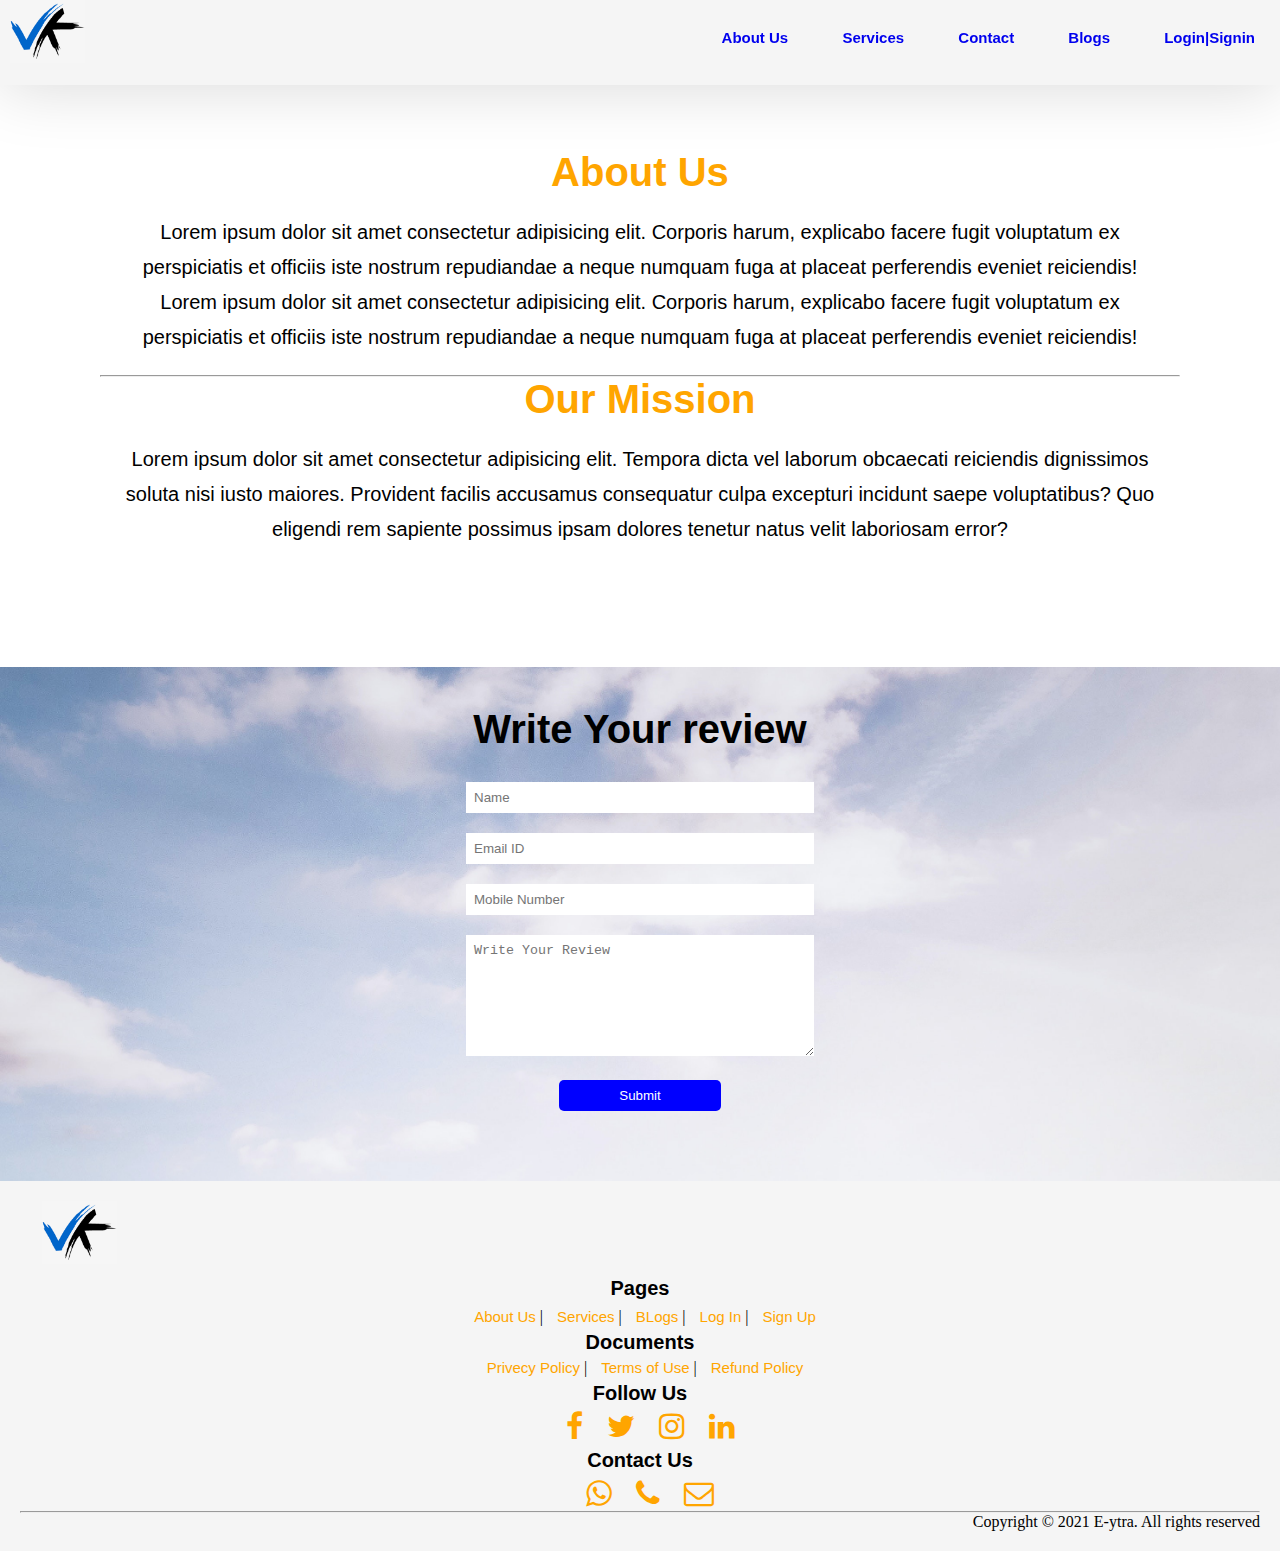
<file: about.html>
<!DOCTYPE html>
<html lang="en">
  <head>
    <meta charset="UTF-8" />
    <meta http-equiv="X-UA-Compatible" content="IE=edge" />
    <meta name="viewport" content="width=device-width, initial-scale=1.0" />
    <title>E-Ytra | About</title>
    <link rel="stylesheet" href="style.css" />

    <link
      rel="stylesheet"
      href="https://stackpath.bootstrapcdn.com/font-awesome/4.7.0/css/font-awesome.min.css"
    />
  </head>
  <body>
    <!-- Starting Nav section -->
    <nav class="navbar">
      <div class="logo">
        <a href="./index.html"
          ><img src="./media/logo.png" alt="logo-img" width="75px"
        /></a>
      </div>
      <ul class="nav-links">
        <li><a href="about.html">About Us</a></li>
        <li><a href="services.html">Services</a></li>
        <li><a href="contact.html">Contact</a></li>
        <li><a href="blog.html">Blogs</a></li>
        <li><a href="./index.html">Login|Signin</a></li>
      </ul>
    </nav>
    <!-- Starting Nav section -->

    <!-- starting about us -->
    <div class="about-us">
      <h2>About Us</h2>
      <div>
        <p>
          Lorem ipsum dolor sit amet consectetur adipisicing elit. Corporis
          harum, explicabo facere fugit voluptatum ex perspiciatis et officiis
          iste nostrum repudiandae a neque numquam fuga at placeat perferendis
          eveniet reiciendis! Lorem ipsum dolor sit amet consectetur adipisicing
          elit. Corporis harum, explicabo facere fugit voluptatum ex
          perspiciatis et officiis iste nostrum repudiandae a neque numquam fuga
          at placeat perferendis eveniet reiciendis!
        </p>
      </div>
      <hr />
      <h2>Our Mission</h2>
      <div>
        <p>
          Lorem ipsum dolor sit amet consectetur adipisicing elit. Tempora dicta
          vel laborum obcaecati reiciendis dignissimos soluta nisi iusto
          maiores. Provident facilis accusamus consequatur culpa excepturi
          incidunt saepe voluptatibus? Quo eligendi rem sapiente possimus ipsam
          dolores tenetur natus velit laboriosam error?
        </p>
      </div>
    </div>
    <!-- starting about us -->

    <!-- starting feedback -->
    <div class="feed">
      <h2>Write Your review</h2>
      <div class="feed-form">
        <form name="googlesheet">
          <input type="text" name="Name" placeholder="Name" /><br />
          <input type="email" name="Email" placeholder="Email ID" /><br />
          <input
            type="number"
            name="Number"
            placeholder="Mobile Number"
          /><br />
          <textarea
            name="Feedback"
            id=""
            cols="8"
            rows="7"
            placeholder="Write Your Review"
          ></textarea
          ><br />
          <button type="submit">Submit</button>
        </form>
      </div>
    </div>
    <!-- ending feedback -->

    <footer>
      <div class="footer-logo">
        <a href="#"
          ><img src="./media/logo.png" alt="logo-img" width="75px"
        /></a>
      </div>
      <div class="footer-pages">
        <h3>Pages</h3>
        <a href="./about.html">About Us</a> |
        <a href="./services.html">Services</a> |
        <a href="./blog.html">BLogs</a> | <a href="./index.html">Log In</a> |
        <a href="./index.html">Sign Up</a>
      </div>

      <div class="doc">
        <h3>Documents</h3>
        <a href="./services.html">Privecy Policy</a> |
        <a href="./services.html">Terms of Use</a> |
        <a href="./services.html">Refund Policy</a>
      </div>

      <div class="social">
        <h3>Follow Us</h3>
        <a href="#"><i class="fa fa-facebook" aria-hidden="true"></i></a>
        <a href="#"><i class="fa fa-twitter" aria-hidden="true"></i></a>
        <a href="#"><i class="fa fa-instagram" aria-hidden="true"></i></a>
        <a href="#"><i class="fa fa-linkedin" aria-hidden="true"></i></a>
      </div>

      <div class="contant">
        <h3>Contact Us</h3>
        <a
          href="https://api.WhatsApp.com/send?phone=+917415384611"
          target="_blank"
          ><i class="fa fa-whatsapp" aria-hidden="true"></i
        ></a>
        <a href="tel:+917415384611" target="blank"
          ><i class="fa fa-phone" aria-hidden="true"></i
        ></a>
        <a href="mailto:vipulkumarpatel@gmail.com" target="blank"
          ><i class="fa fa-envelope-o" aria-hidden="true"></i
        ></a>
      </div>

      <hr />
      <p>Copyright &copy; 2021 E-ytra. All rights reserved</p>
    </footer>

    <script type="text/javascript">
      const scriptURL =
        "https://script.google.com/macros/s/AKfycbyO72Di3PizyIU16jMFIovMd58YdtA2h5S1zeFmdf4qrDvDi44byJy1umonxK1-tICW/exec";
      const form = document.forms["googlesheet"];

      form.addEventListener("submit", (e) => {
        e.preventDefault();
        fetch(scriptURL, { method: "POST", body: new FormData(form) })
          .then((response) =>
            alert("Thanks for Contacting us..! We Will Contact You Soon...")
          )
          .catch((error) => console.error("Error!", error.message));
      });
    </script>
  </body>
</html>
</file>
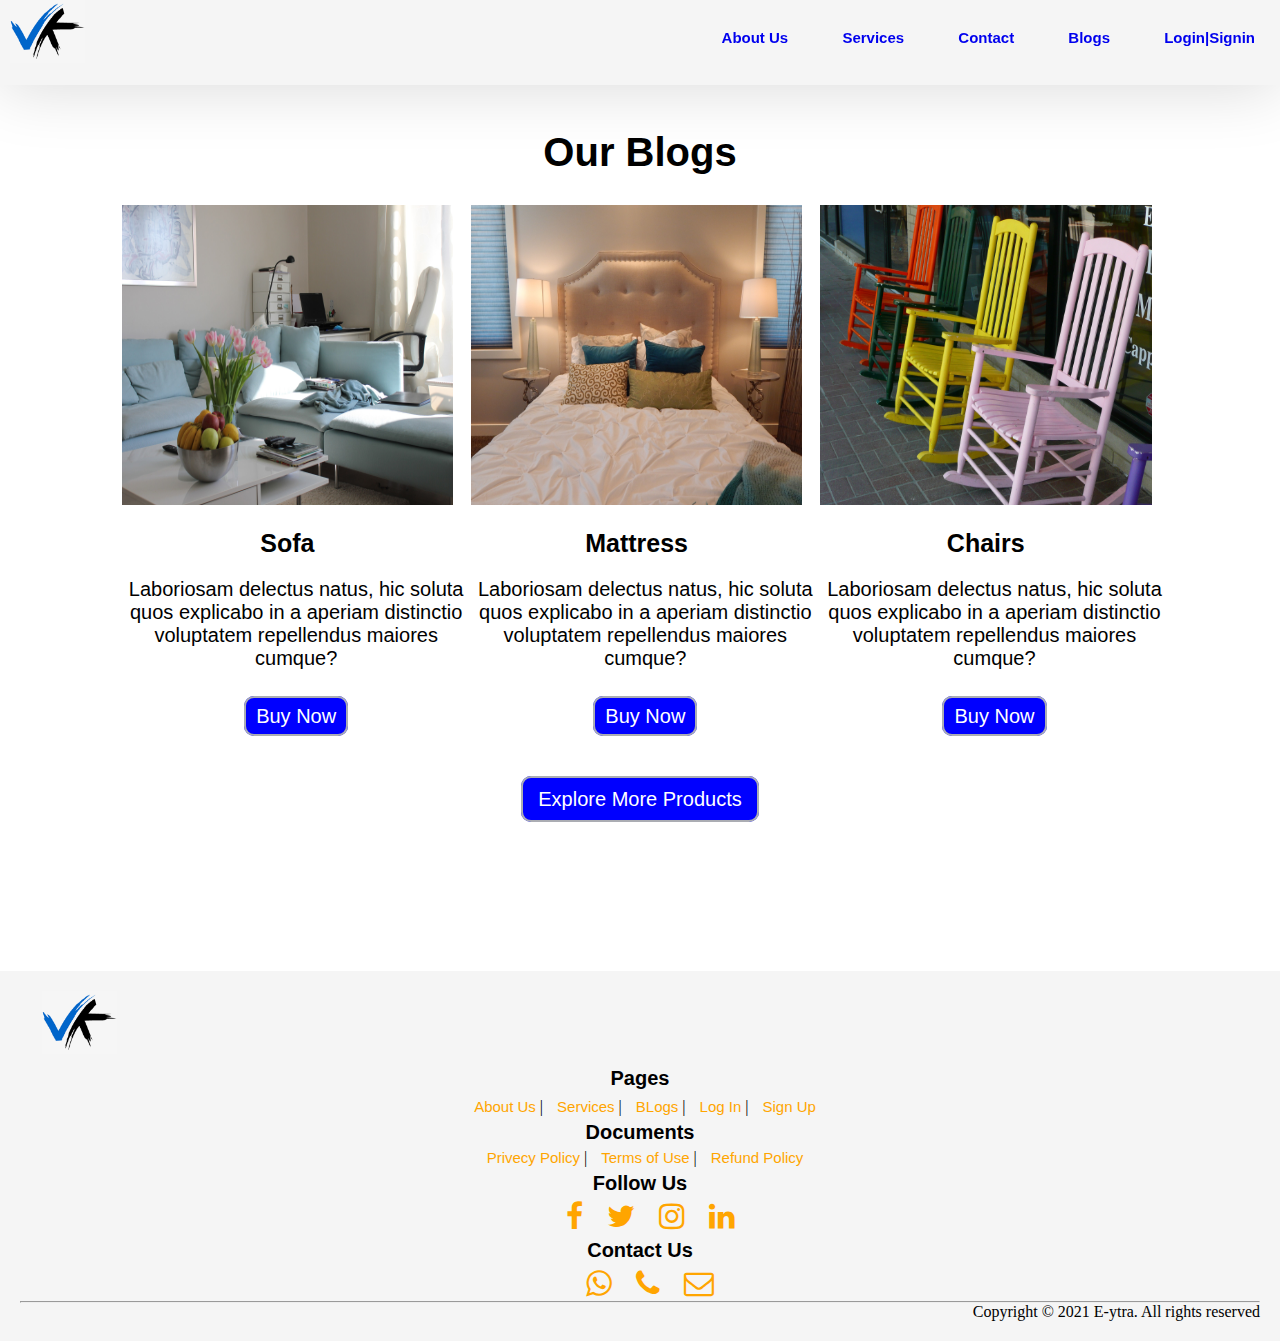
<file: blog.html>
<!DOCTYPE html>
<html lang="en">
  <head>
    <meta charset="UTF-8" />
    <meta http-equiv="X-UA-Compatible" content="IE=edge" />
    <meta name="viewport" content="width=device-width, initial-scale=1.0" />
    <title>Blogs</title>
    <link rel="stylesheet" href="style.css" />

    <link
      rel="stylesheet"
      href="https://stackpath.bootstrapcdn.com/font-awesome/4.7.0/css/font-awesome.min.css"
    />
  </head>
  <body>
    <!-- Starting Nav section -->
    <nav class="navbar nav-top">
      <div class="logo">
        <a href="./index.html"
          ><img src="./media/logo.png" alt="logo-img" width="75px"
        /></a>
      </div>
      <ul class="nav-links">
        <li><a href="about.html">About Us</a></li>
        <li><a href="services.html">Services</a></li>
        <li><a href="contact.html">Contact</a></li>
        <li><a href="blog.html">Blogs</a></li>
        <li><a href="./index.html">Login|Signin</a></li>
      </ul>
    </nav>
    <!-- ending Nav section -->

    <!-- starting product section -->
    <div class="product">
      <div class="blog-container">
        <h3>Our Blogs</h3>
        <div class="product-container">
          <div class="item">
            <div class="img-item">
              <img src="./media/sofa.jpg" alt="sofa" />
            </div>
            <div class="item-contant">
              <h4>Sofa</h4>
              <p>
                Laboriosam delectus natus, hic soluta quos explicabo in a
                aperiam distinctio voluptatem repellendus maiores cumque?
              </p>
              <a href="index.html">Buy Now</a>
            </div>
          </div>

          <div class="item">
            <div class="img-item">
              <img src="./media/bed-mattress.jpg" alt="mattress" />
            </div>
            <div class="item-contant">
              <h4>Mattress</h4>
              <p>
                Laboriosam delectus natus, hic soluta quos explicabo in a
                aperiam distinctio voluptatem repellendus maiores cumque?
              </p>
              <a href="index.html">Buy Now</a>
            </div>
          </div>

          <div class="item">
            <div class="img-item">
              <img src="./media/chairs.jpg" alt="chairs" />
            </div>
            <div class="item-contant">
              <h4>Chairs</h4>
              <p>
                Laboriosam delectus natus, hic soluta quos explicabo in a
                aperiam distinctio voluptatem repellendus maiores cumque?
              </p>
              <a href="index.html">Buy Now</a>
            </div>
          </div>
        </div>
        <div class="product-btn">
          <a href="./services.html">Explore More Products</a>
        </div>
      </div>
    </div>
    <!-- ending product section -->

    <!-- starting footer -->
    <footer>
      <div class="footer-logo">
        <a href="#"
          ><img src="./media/logo.png" alt="logo-img" width="75px"
        /></a>
      </div>
      <div class="footer-pages">
        <h3>Pages</h3>
        <a href="./about.html">About Us</a> |
        <a href="./services.html">Services</a> |
        <a href="./blog.html">BLogs</a> | <a href="./index.html">Log In</a> |
        <a href="./index.html">Sign Up</a>
      </div>

      <div class="doc">
        <h3>Documents</h3>
        <a href="./services.html">Privecy Policy</a> |
        <a href="./services.html">Terms of Use</a> |
        <a href="./services.html">Refund Policy</a>
      </div>

      <div class="social">
        <h3>Follow Us</h3>
        <a href="#"><i class="fa fa-facebook" aria-hidden="true"></i></a>
        <a href="#"><i class="fa fa-twitter" aria-hidden="true"></i></a>
        <a href="#"><i class="fa fa-instagram" aria-hidden="true"></i></a>
        <a href="#"><i class="fa fa-linkedin" aria-hidden="true"></i></a>
      </div>

      <div class="contant">
        <h3>Contact Us</h3>
        <a
          href="https://api.WhatsApp.com/send?phone=+917415384611"
          target="_blank"
          ><i class="fa fa-whatsapp" aria-hidden="true"></i
        ></a>
        <a href="tel:+917415384611" target="blank"
          ><i class="fa fa-phone" aria-hidden="true"></i
        ></a>
        <a href="mailto:vipulkumarpatel@gmail.com" target="blank"
          ><i class="fa fa-envelope-o" aria-hidden="true"></i
        ></a>
      </div>

      <hr />
      <p>Copyright &copy; 2021 E-ytra. All rights reserved</p>
    </footer>
    <!-- ending footer -->
  </body>
</html>
</file>
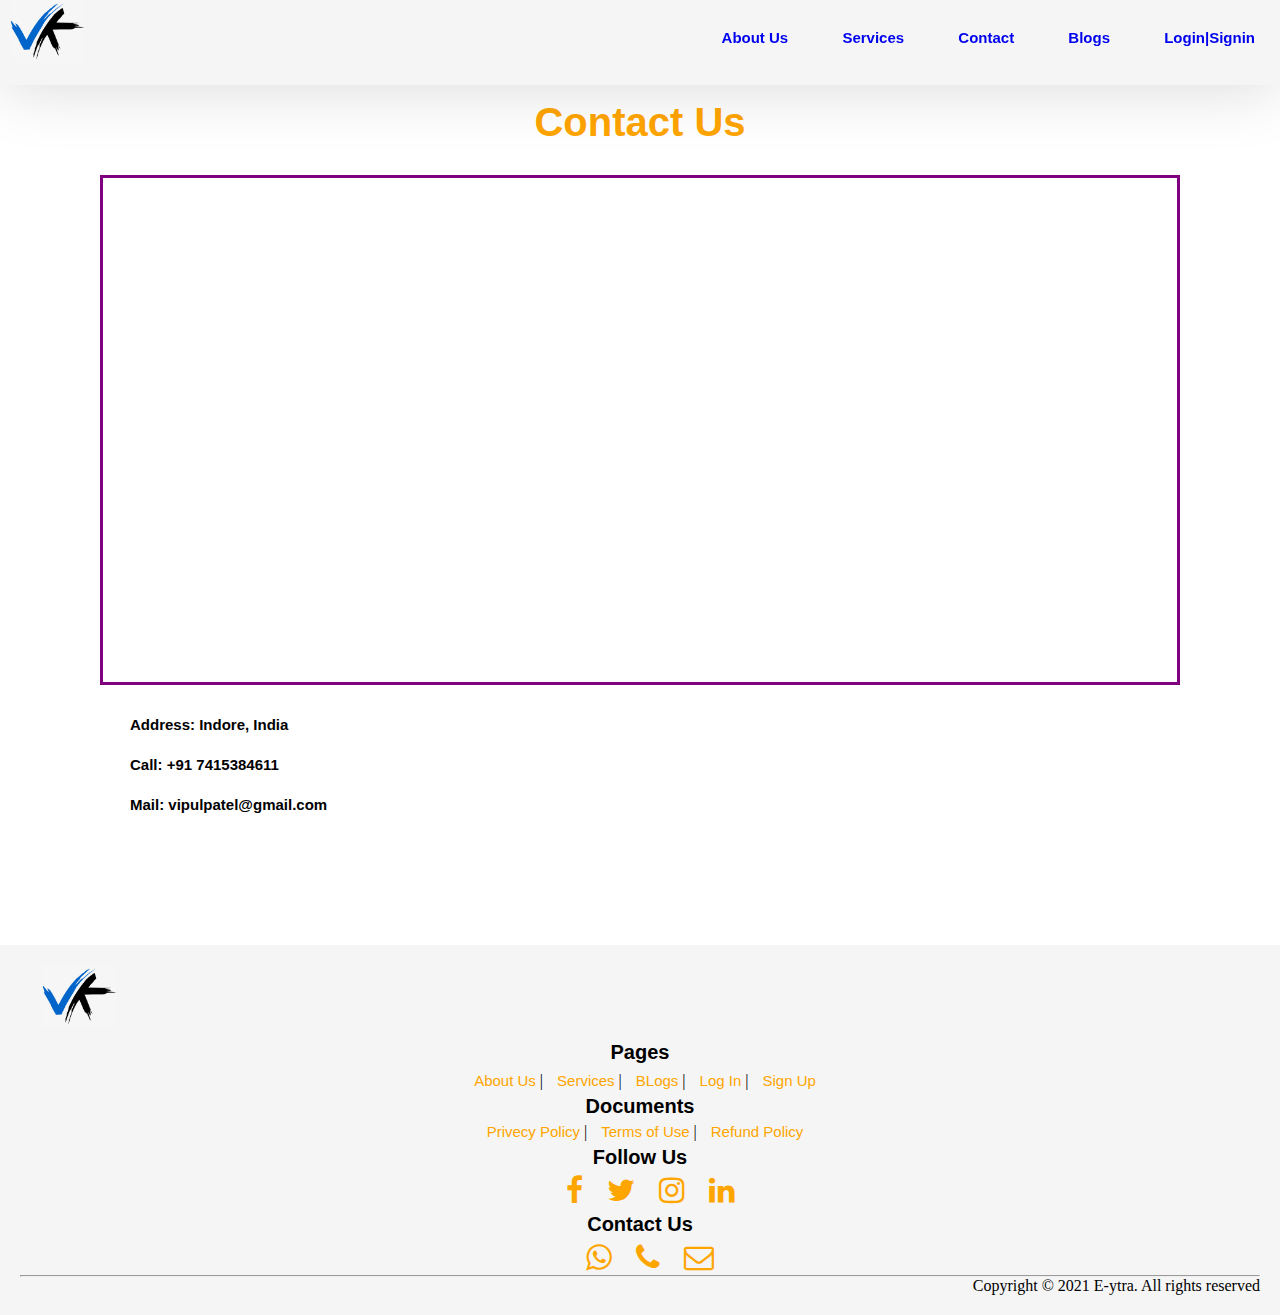
<file: contact.html>
<!DOCTYPE html>
<html lang="en">
  <head>
    <meta charset="UTF-8" />
    <meta http-equiv="X-UA-Compatible" content="IE=edge" />
    <meta name="viewport" content="width=device-width, initial-scale=1.0" />
    <title>Contact Us</title>
    <link rel="stylesheet" href="style.css" />

    <link
      rel="stylesheet"
      href="https://stackpath.bootstrapcdn.com/font-awesome/4.7.0/css/font-awesome.min.css"
    />
  </head>
  <body>
    <!-- Starting Nav section -->
    <nav class="navbar nav-top">
      <div class="logo">
        <a href="./index.html"
          ><img src="./media/logo.png" alt="logo-img" width="75px"
        /></a>
      </div>
      <ul class="nav-links">
        <li><a href="about.html">About Us</a></li>
        <li><a href="services.html">Services</a></li>
        <li><a href="contact.html">Contact</a></li>
        <li><a href="blog.html">Blogs</a></li>
        <li><a href="./index.html">Login|Signin</a></li>
      </ul>
    </nav>
    <!-- ending Nav section -->

    <!-- starting contact -->
    <div class="contact-container">
      <h2>Contact Us</h2>
      <div class="g-map">
        <iframe
          src="https://www.google.com/maps/embed?pb=!1m18!1m12!1m3!1d58875.860296645624!2d75.86198555421353!3d22.737856146518478!2m3!1f0!2f0!3f0!3m2!1i1024!2i768!4f13.1!3m3!1m2!1s0x3962ff2d45d1a687%3A0x3d0fa6d78a741c2d!2sDevi%20Ahilyabai%20Holkar%20International%20Airport!5e0!3m2!1sen!2sin!4v1631102332760!5m2!1sen!2sin"
          width="100%"
          height="500"
          style="border: 0"
          allowfullscreen=""
          loading="lazy"
        ></iframe>
      </div>
      <div class="contact-content">
        <p><b>Address: Indore, India </b></p>
        <p><b>Call: +91 7415384611</b></p>
        <p><b>Mail: vipulpatel@gmail.com </b></p>
      </div>
    </div>
    <!-- ending contact -->

    <!-- starting footer -->
    <footer>
      <div class="footer-logo">
        <a href="#"
          ><img src="./media/logo.png" alt="logo-img" width="75px"
        /></a>
      </div>
      <div class="footer-pages">
        <h3>Pages</h3>
        <a href="./about.html">About Us</a> |
        <a href="./services.html">Services</a> |
        <a href="./blog.html">BLogs</a> | <a href="./index.html">Log In</a> |
        <a href="./index.html">Sign Up</a>
      </div>

      <div class="doc">
        <h3>Documents</h3>
        <a href="./services.html">Privecy Policy</a> |
        <a href="./services.html">Terms of Use</a> |
        <a href="./services.html">Refund Policy</a>
      </div>

      <div class="social">
        <h3>Follow Us</h3>
        <a href="#"><i class="fa fa-facebook" aria-hidden="true"></i></a>
        <a href="#"><i class="fa fa-twitter" aria-hidden="true"></i></a>
        <a href="#"><i class="fa fa-instagram" aria-hidden="true"></i></a>
        <a href="#"><i class="fa fa-linkedin" aria-hidden="true"></i></a>
      </div>

      <div class="contant">
        <h3>Contact Us</h3>
        <a
          href="https://api.WhatsApp.com/send?phone=+917415384611"
          target="_blank"
          ><i class="fa fa-whatsapp" aria-hidden="true"></i
        ></a>
        <a href="tel:+917415384611" target="blank"
          ><i class="fa fa-phone" aria-hidden="true"></i
        ></a>
        <a href="mailto:vipulkumarpatel@gmail.com" target="blank"
          ><i class="fa fa-envelope-o" aria-hidden="true"></i
        ></a>
      </div>

      <hr />
      <p>Copyright &copy; 2021 E-ytra. All rights reserved</p>
    </footer>
    <!-- ending footer -->
  </body>
</html>
</file>
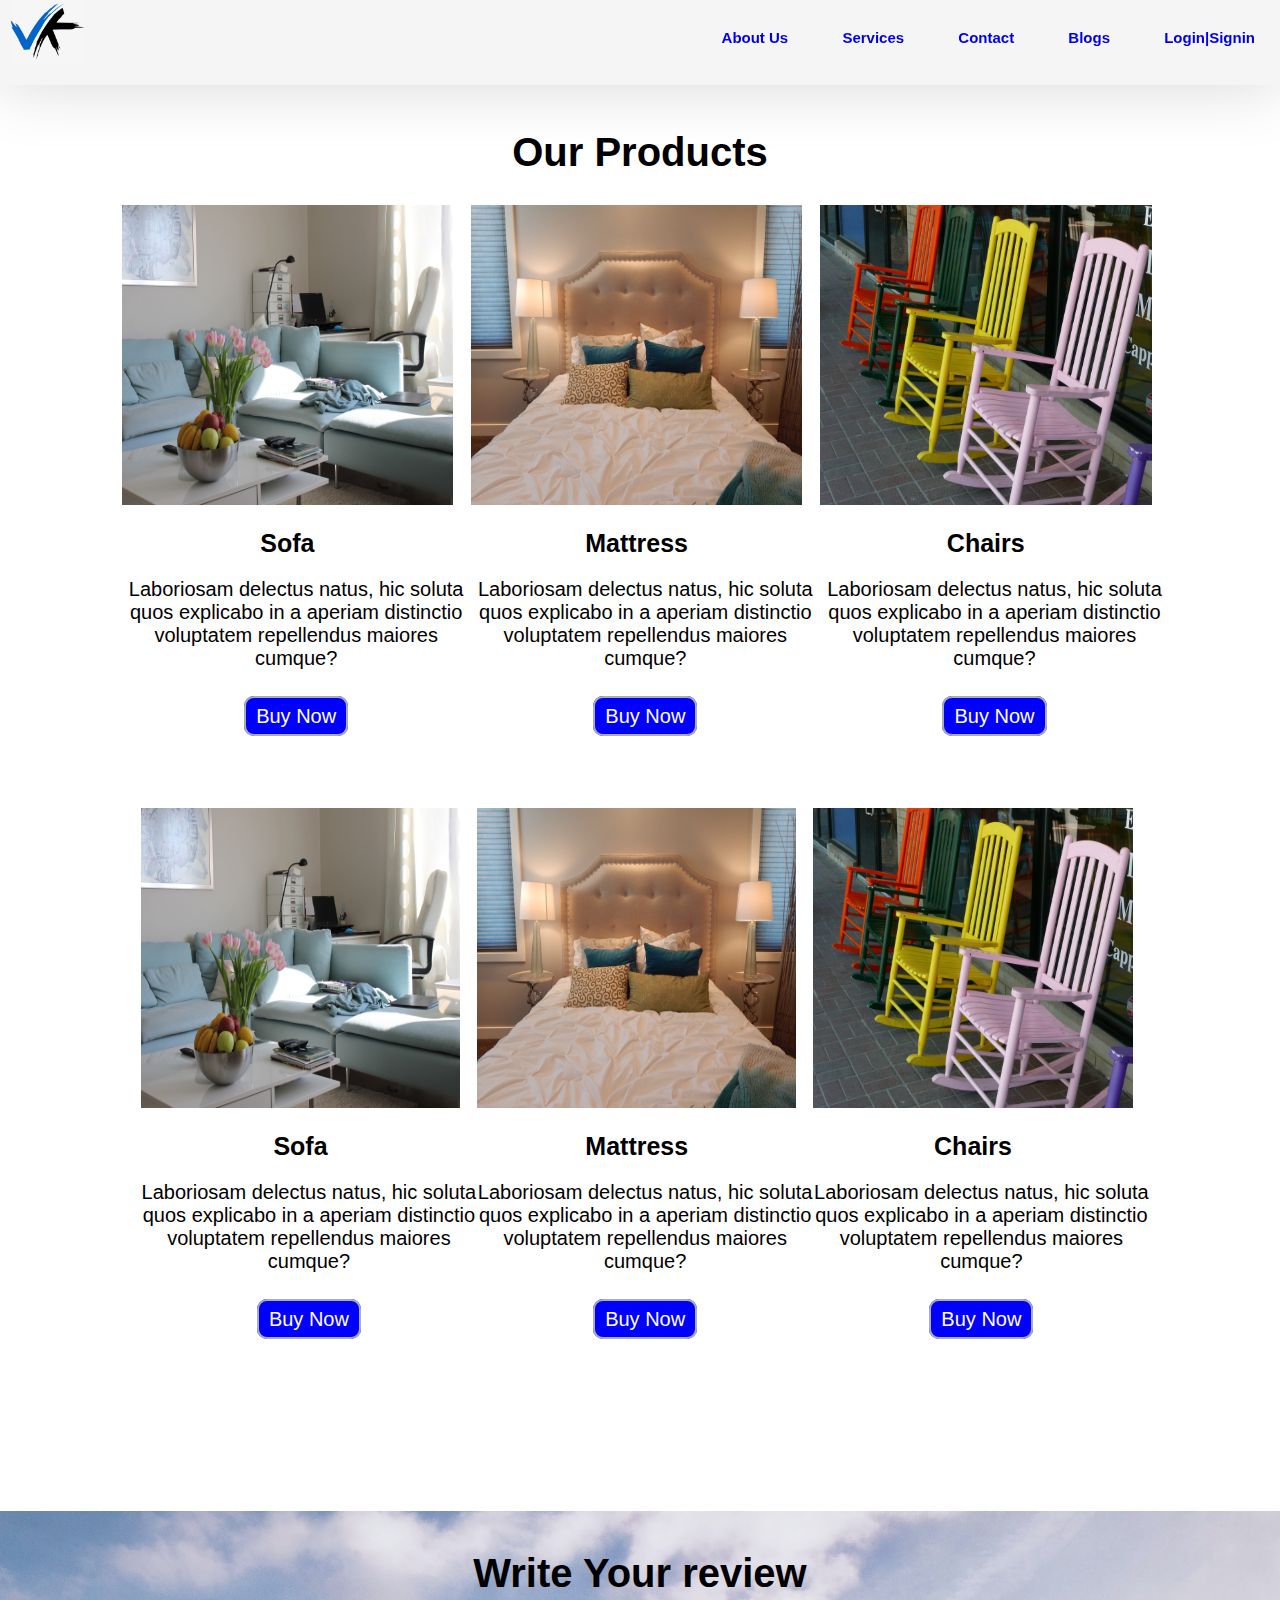
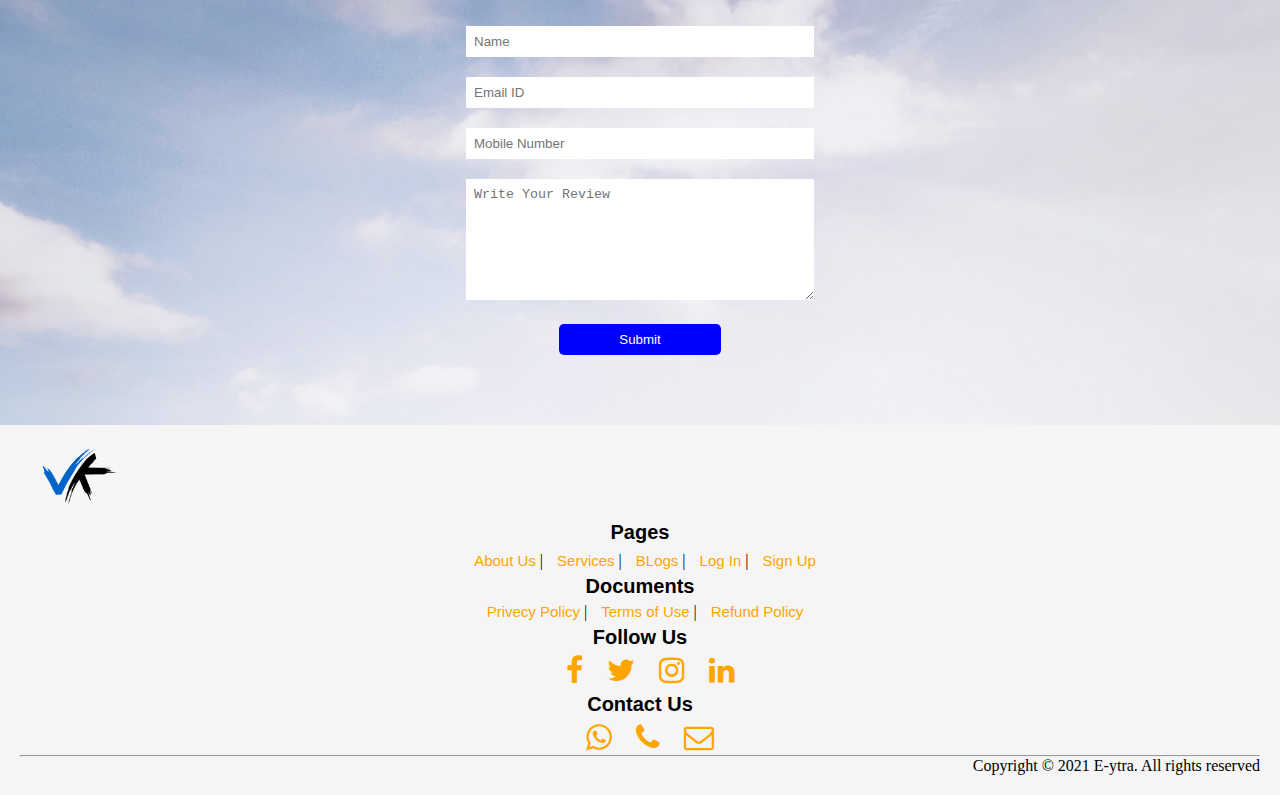
<file: services.html>
<!DOCTYPE html>
<html lang="en">
  <head>
    <meta charset="UTF-8" />
    <meta http-equiv="X-UA-Compatible" content="IE=edge" />
    <meta name="viewport" content="width=device-width, initial-scale=1.0" />
    <title>Services</title>
    <link rel="stylesheet" href="style.css" />

    <link
      rel="stylesheet"
      href="https://stackpath.bootstrapcdn.com/font-awesome/4.7.0/css/font-awesome.min.css"
    />
  </head>
  <body>
    <!-- Starting Nav section -->
    <nav class="navbar nav-top">
      <div class="logo">
        <a href="./index.html"
          ><img src="./media/logo.png" alt="logo-img" width="75px"
        /></a>
      </div>
      <ul class="nav-links">
        <li><a href="about.html">About Us</a></li>
        <li><a href="services.html">Services</a></li>
        <li><a href="contact.html">Contact</a></li>
        <li><a href="blog.html">Blogs</a></li>
        <li><a href="./index.html">Login|Signin</a></li>
      </ul>
    </nav>
    <!-- ending Nav section -->

    <!-- starting services -->
    <div class="services-container">
      <!-- starting product section -->
      <div class="product-1">
        <div class="product">
          <h3>Our Products</h3>
          <div class="product-container">
            <div class="item">
              <div class="img-item">
                <img src="./media/sofa.jpg" alt="sofa" />
              </div>
              <div class="item-contant">
                <h4>Sofa</h4>
                <p>
                  Laboriosam delectus natus, hic soluta quos explicabo in a
                  aperiam distinctio voluptatem repellendus maiores cumque?
                </p>
                <a href="index.html">Buy Now</a>
              </div>
            </div>

            <div class="item">
              <div class="img-item">
                <img src="./media/bed-mattress.jpg" alt="mattress" />
              </div>
              <div class="item-contant">
                <h4>Mattress</h4>
                <p>
                  Laboriosam delectus natus, hic soluta quos explicabo in a
                  aperiam distinctio voluptatem repellendus maiores cumque?
                </p>
                <a href="index.html">Buy Now</a>
              </div>
            </div>

            <div class="item">
              <div class="img-item">
                <img src="./media/chairs.jpg" alt="chairs" />
              </div>
              <div class="item-contant">
                <h4>Chairs</h4>
                <p>
                  Laboriosam delectus natus, hic soluta quos explicabo in a
                  aperiam distinctio voluptatem repellendus maiores cumque?
                </p>
                <a href="index.html">Buy Now</a>
              </div>
            </div>
          </div>
        </div>
      </div>

      <div class="product-2">
        <div class="product">
          <div class="product-container">
            <div class="item">
              <div class="img-item">
                <img src="./media/sofa.jpg" alt="sofa" />
              </div>
              <div class="item-contant">
                <h4>Sofa</h4>
                <p>
                  Laboriosam delectus natus, hic soluta quos explicabo in a
                  aperiam distinctio voluptatem repellendus maiores cumque?
                </p>
                <a href="index.html">Buy Now</a>
              </div>
            </div>

            <div class="item">
              <div class="img-item">
                <img src="./media/bed-mattress.jpg" alt="mattress" />
              </div>
              <div class="item-contant">
                <h4>Mattress</h4>
                <p>
                  Laboriosam delectus natus, hic soluta quos explicabo in a
                  aperiam distinctio voluptatem repellendus maiores cumque?
                </p>
                <a href="index.html">Buy Now</a>
              </div>
            </div>

            <div class="item">
              <div class="img-item">
                <img src="./media/chairs.jpg" alt="chairs" />
              </div>
              <div class="item-contant">
                <h4>Chairs</h4>
                <p>
                  Laboriosam delectus natus, hic soluta quos explicabo in a
                  aperiam distinctio voluptatem repellendus maiores cumque?
                </p>
                <a href="index.html">Buy Now</a>
              </div>
            </div>
          </div>
        </div>
      </div>
      <!-- ending product section -->
    </div>
    <!-- ending services -->

    <!-- starting feedback -->
    <div class="feed">
      <h2>Write Your review</h2>
      <div class="feed-form">
        <form name="googlesheet">
          <input type="text" name="Name" placeholder="Name" /><br />
          <input type="email" name="Email" placeholder="Email ID" /><br />
          <input
            type="number"
            name="Number"
            placeholder="Mobile Number"
          /><br />
          <textarea
            name="Feedback"
            id=""
            cols="8"
            rows="7"
            placeholder="Write Your Review"
          ></textarea
          ><br />
          <button type="submit">Submit</button>
        </form>
      </div>
    </div>
    <!-- ending feedback -->

    <!-- starting footer -->
    <footer>
      <div class="footer-logo">
        <a href="#"
          ><img src="./media/logo.png" alt="logo-img" width="75px"
        /></a>
      </div>
      <div class="footer-pages">
        <h3>Pages</h3>
        <a href="./about.html">About Us</a> |
        <a href="./services.html">Services</a> |
        <a href="./blog.html">BLogs</a> | <a href="./index.html">Log In</a> |
        <a href="./index.html">Sign Up</a>
      </div>

      <div class="doc">
        <h3>Documents</h3>
        <a href="./services.html">Privecy Policy</a> |
        <a href="./services.html">Terms of Use</a> |
        <a href="./services.html">Refund Policy</a>
      </div>

      <div class="social">
        <h3>Follow Us</h3>
        <a href="#"><i class="fa fa-facebook" aria-hidden="true"></i></a>
        <a href="#"><i class="fa fa-twitter" aria-hidden="true"></i></a>
        <a href="#"><i class="fa fa-instagram" aria-hidden="true"></i></a>
        <a href="#"><i class="fa fa-linkedin" aria-hidden="true"></i></a>
      </div>

      <div class="contant">
        <h3>Contact Us</h3>
        <a
          href="https://api.WhatsApp.com/send?phone=+917415384611"
          target="_blank"
          ><i class="fa fa-whatsapp" aria-hidden="true"></i
        ></a>
        <a href="tel:+917415384611" target="blank"
          ><i class="fa fa-phone" aria-hidden="true"></i
        ></a>
        <a href="mailto:vipulkumarpatel@gmail.com" target="blank"
          ><i class="fa fa-envelope-o" aria-hidden="true"></i
        ></a>
      </div>

      <hr />
      <p>Copyright &copy; 2021 E-ytra. All rights reserved</p>
    </footer>
    <!-- ending footer -->

    <script type="text/javascript">
      const scriptURL =
        "https://script.google.com/macros/s/AKfycbyO72Di3PizyIU16jMFIovMd58YdtA2h5S1zeFmdf4qrDvDi44byJy1umonxK1-tICW/exec";
      const form = document.forms["googlesheet"];

      form.addEventListener("submit", (e) => {
        e.preventDefault();
        fetch(scriptURL, { method: "POST", body: new FormData(form) })
          .then((response) =>
            alert("Thanks for Contacting us..! We Will Contact You Soon...")
          )
          .catch((error) => console.error("Error!", error.message));
      });
    </script>
  </body>
</html>
</file>
<file: style.css>
* {
  padding: 0;
  margin: 0;
  box-sizing: border-box;
}

body a {
  text-decoration: none;
}

.navbar {
  top: 0;
  width: 100%;
  height: 85px;
  background-color: whitesmoke;
  /* padding: 0 60px; */
  line-height: 75px;
  box-shadow: 0 3px 65px 0 rgba(0, 0, 0, 0.15);
  position: fixed;
  /* justify-content: space-between; */
  z-index: 1;
}

.navbar .logo img {
  margin-left: 10px;
  float: left;
}

.navbar ul {
  float: right;
  list-style: none;
  margin-right: 0px;
  color: black;
  font-weight: bold;
  font-size: 15px;
  font-family: Verdana, Geneva, Tahoma, sans-serif;
  align-items: center;
  align-content: center;
  text-align: center;
  text-decoration: none;
}

.navbar ul li {
  display: inline-block;
}

.navbar ul li a {
  padding: 0 25px;
}

.nav-links a:hover {
  color: olivedrab;
}

.main {
  background-image: url(./media/Background.jpg);
  /* background-attachment: fixed; */
  background-repeat: no-repeat;
  background-size: cover;
  height: 90vh;
  background-position: center;
}

.main-container {
  padding-top: 15%;
  margin-left: 10%;
  margin-right: 10%;
  display: flex;
  flex-direction: column;
}

.main-container h2 {
  color: black;
  font-size: 60px;
  font-family: Verdana, Geneva, Tahoma, sans-serif;
  text-align: center;
  font-weight: bolder;
}

.main-container p {
  color: #440640;
  text-align: center;
  font-family: Verdana, Geneva, Tahoma, sans-serif;
  font-size: 20px;
  font-weight: lighter;
  padding: 20px;
}

.main .main-container .btn {
  text-align: center;
  margin-top: 40px;
}

.main .main-container .btn a {
  text-align: center;
  font-family: Verdana, Geneva, Tahoma, sans-serif;
  border: 2px solid white;
  border-radius: 5px;
  background-color: blue;
  padding: 12px 23px;
  color: #fff;
  text-decoration: none;
}

.main .main-container .btn a:hover {
  border: 2px solid white;
  background-color: red;
}

.product {
  padding-bottom: 60px;
}

.nav-links a:hover {
  transform: scale(0.3s);
  transition: all 0.3s ease-in;
}

.product h3 {
  font-size: 40px;
  text-align: center;
  color: black;
  font-family: Verdana, Geneva, Tahoma, sans-serif;
  margin: 0;
  padding: 30px;
}

.product h4 {
  font-size: 25px;
  text-align: center;
  color: black;
  font-family: Verdana, Geneva, Tahoma, sans-serif;
  margin: 0;
  padding: 20px;
  width: 95%;
}

.product .product-container {
  display: flex;
  margin-left: 2%;
  margin-right: 1%;
}

.product .product-container .item {
  width: 33.33%;
  height: auto;
}

.product .product-container .item:hover {
  box-shadow: 0px 3px 65px 0px rgba(0, 0, 0, 0.15);
}

.product .product-container .item .img-item img {
  width: 95%;
  height: 300px;
  overflow: hidden;
}

.product .product-container .item .item-contant {
  font-size: 20px;
  text-align: center;
}

.product .product-container .item .item-contant p {
  font-size: 20px;
  font-family: Verdana, Geneva, Tahoma, sans-serif;
  margin-bottom: 35px;
}

.product .product-container .item .item-contant a {
  padding: 7px 10px;
  font-family: Verdana, Geneva, Tahoma, sans-serif;
  color: #fff;
  border-radius: 10px;
  border: 2px solid rgb(171, 173, 179);
  background-color: blue;
  text-decoration: none;
}

.product .product-container .item .item-contant a:hover {
  border: 2px solid white;
  background-color: rgb(51, 51, 153);
}

.product .product-btn {
  margin-top: 60px;
  text-align: center;
  text-decoration: none;
}

.product .product-btn a {
  padding: 10px 15px;
  font-family: Verdana, Geneva, Tahoma, sans-serif;
  color: #fff;
  border-radius: 10px;
  border: 2px solid rgb(171, 173, 179);
  background-color: blue;
  text-decoration: none;
  font-size: 20px;
}

.product .product-btn a:hover {
  border: 2px solid white;
  background-color: rgb(51, 51, 153);
}

.keypoint {
  padding: 0px;
}

.keypoint h3 {
  padding: 20px;
  text-align: center;
  font-size: 40px;
  font-family: Verdana, Geneva, Tahoma, sans-serif;
  color: black;
}

.keypoint .key-container {
  display: flex;
}

.keypoint .key-container .key-contant {
  width: 40%;
  padding: 20px;
  float: left;
  font-size: 20px;
}

.keypoint .key-container .key-contant li {
  margin: 10px;
  padding: 10px;
  list-style: none;
  text-align: left;
  border-left: 2px solid orange;
  box-shadow: 0px 3px 65px 0px rgba(0, 0, 0, 0.15);
  font-family: Verdana, Geneva, Tahoma, sans-serif;
  color: black;
}

.keypoint .key-container .key-img {
  float: right;
  width: 55%;
}

.keypoint .key-container .key-img img {
  margin-left: 20px;
  width: 100%;
}

.testi {
  padding: 0px;
  overflow: hidden;
}

.testi h2 {
  text-align: center;
  font-size: 40px;
  padding: 40px;
  font-family: Verdana, Geneva, Tahoma, sans-serif;
  color: black;
}

.testi .testi-container {
  margin-left: 15%;
  margin-right: 15%;
  text-align: center;
  overflow: hidden;
  background-size: cover;
}

.testi .testi-container .item {
  width: 100%;
  padding: 20px;
  background-color: white;
  box-shadow: none;
}

.testi .testi-container .carousel-inner {
  background-color: white;
  box-shadow: none;
}

.testi .testi-container .item .item-img {
  width: 100%;
  height: 300px;
  text-align: center;
  overflow: hidden;
}

.testi .testi-container .item .item-img img {
  width: 200px;
  height: 150px;
  border-radius: 50%;
  margin-top: 20px;
}

.testi .testi-container .item .item-contant {
  text-align: center;
}

.testi .testi-container .item .item-contant h3 {
  text-align: center;
  font-size: 30px;
  padding: 10px;
  font-family: Verdana, Geneva, Tahoma, sans-serif;
  color: black;
}

.testi .testi-container .item .item-contant p {
  text-align: center;
  font-size: 20px;
  padding: 10px;
  font-family: Verdana, Geneva, Tahoma, sans-serif;
  color: black;
  margin-left: 8%;
  margin-right: 8%;
}
/* Starting team section */
.team {
  padding: 40px;
}

.team h2 {
  text-align: center;
  font-size: 40px;
  padding: 40px;
  font-family: Verdana, Geneva, Tahoma, sans-serif;
  color: black;
}

.team .team-container {
  display: flex;
}

.team .team-container .team-video {
  width: 50%;
  padding: 10px;
}

.team .team-container .team-video video {
  width: 100%;
  border: 5px solid gray;
  outline: none;
}

.team .team-container .team-contant {
  width: 40%;
  padding: 10px;
  margin-left: 5%;
}

.team .team-container .team-contant p {
  width: 100%;
}

.team .team-container .team-contant p {
  text-align: center;
  font-size: 20px;
  font-family: Verdana, Geneva, Tahoma, sans-serif;
  color: black;
  margin-top: 10px;
}
/* ending team section */

/* starting feedback section */
.feed {
  background-image: url(./media/backgroud-feed.jpg);
  background-size: cover;
  padding: 40px;
}

.feed h2 {
  text-align: center;
  font-size: 40px;
  font-family: Verdana, Geneva, Tahoma, sans-serif;
  color: black;
}

.feed .feed-form {
  text-align: center;
}

.feed .feed-form form {
  padding: 20px;
}

.feed .feed-form form input {
  width: 30%;
  margin: 10px;
  padding: 8px;
  text-decoration: none;
  outline: none;
  border: none;
}

.feed .feed-form form textarea {
  width: 30%;
  margin: 10px;
  padding: 8px;
  text-decoration: none;
  outline: none;
  border: none;
}

.feed .feed-form form button {
  width: 14%;
  margin: 10px;
  padding: 8px;
  text-decoration: none;
  outline: none;
  border: none;
  background-color: blue;
  color: #fff;
  font-family: Verdana, Geneva, Tahoma, sans-serif;
  border-radius: 5px;
}

.feed .feed-form form button:hover {
  background-color: rgb(51, 51, 153);
}
/* ending feedback section */

/* starting feedback section */
.about-us {
  padding: 100px;
  margin-top: 50px;
}

.about-us h2 {
  text-align: center;
  font-size: 40px;
  font-family: Verdana, Geneva, Tahoma, sans-serif;
  color: orange;
}

.about-us p {
  text-align: center;
  font-size: 20px;
  font-family: Verdana, Geneva, Tahoma, sans-serif;
  color: black;
  padding: 10px;
  margin: 10px;
  line-height: 35px;
}
/* ending feedback section */

/*  starting contact */
.contact-container {
  padding: 100px;
}

.contact-container h2 {
  text-align: center;
  font-size: 40px;
  font-family: Verdana, Geneva, Tahoma, sans-serif;
  color: orange;
  margin-bottom: 30px;
}

.contact-container .g-map {
  border: 3px solid purple;
}

.contact-container .contact-content {
  padding: 20px;
}

.contact-container p {
  font-family: Verdana, Geneva, Tahoma, sans-serif;
  font-size: 15px;
  text-align: left;
  line-height: 20px;
  padding: 10px;
}
/* ending contact */

/*  starting services */
.services-container {
  padding: 100px;
}

.services-container .product-2 {
  padding: 20px;
}

/* ending services */

/*  starting services */
.blog-container {
  padding: 100px;
}
/* ending services */

footer {
  padding: 20px;
  background-color: whitesmoke;
}

footer .footer-logo {
  margin-left: 22px;
}

footer .footer-pages {
  text-align: center;
}

footer .footer-pages h3 {
  text-decoration: none;
  color: black;
  font-size: 20px;
  font-family: Verdana, Geneva, Tahoma, sans-serif;
  padding: 5px;

  line-height: 30px;
}

footer .footer-pages a {
  margin-top: 40px;
  text-decoration: none;
  font-family: Verdana, Geneva, Tahoma, sans-serif;
  margin-left: 10px;
  font-size: 15px;
  color: orange;
}

footer .footer-pages a:hover {
  color: olivedrab;
}

footer .doc {
  text-align: center;
}

footer .doc h3 {
  text-decoration: none;
  color: black;
  font-size: 20px;
  font-family: Verdana, Geneva, Tahoma, sans-serif;
  padding: 5px;
}

footer .doc a {
  text-decoration: none;
  font-family: Verdana, Geneva, Tahoma, sans-serif;
  margin-left: 10px;
  font-size: 15px;
  color: orange;
}

footer .doc a:hover {
  color: olivedrab;
}

footer .social {
  text-align: center;
}

footer .social h3 {
  text-decoration: none;
  color: black;
  font-size: 20px;
  font-family: Verdana, Geneva, Tahoma, sans-serif;
  padding: 5px;
}

footer .contant {
  text-align: center;
}

footer .contant h3 {
  text-decoration: none;
  color: black;
  font-size: 20px;
  font-family: Verdana, Geneva, Tahoma, sans-serif;
  padding: 5px;
}

footer .social a {
  font-size: 30px;
  margin-left: 20px;
  color: orange;
}

footer .social a:hover {
  color: olivedrab;
}

footer .contant a {
  font-size: 30px;
  margin-left: 20px;
  color: orange;
}

footer .contant a:hover {
  color: olivedrab;
}

footer p {
  text-align: right;
}

@media (max-width: 468px) {
  .navbar .nav-links {
    display: flex;
  }
  .navbar ul {
    font-size: 18px;
  }
  .navbar ul li a {
    padding: 0 5px;
    flex-direction: column;
  }
  .main .main-container h2 {
    font-size: 25px;
  }

  .main .main-container p {
    font-size: 15px;
  }

  .navbar .logo img {
    width: 20px;
  }
}

@media (max-width: 768px) {
  .navbar ul {
    font-size: 10px;
  }
  .navbar ul li a {
    padding: 0 10px;
  }
  .navbar {
    padding: 0 10px;
  }

  .main-container h2 {
    font-size: 30px;
  }

  .main-container p {
    font-size: 20px;
  }

  .navbar .logo img {
    width: 80px;
  }
}

@media (max-width: 900px) {
  .main-container h2 {
    font-size: 40px;
  }

  .main-container p {
    font-size: 20px;
  }
}
</file>
